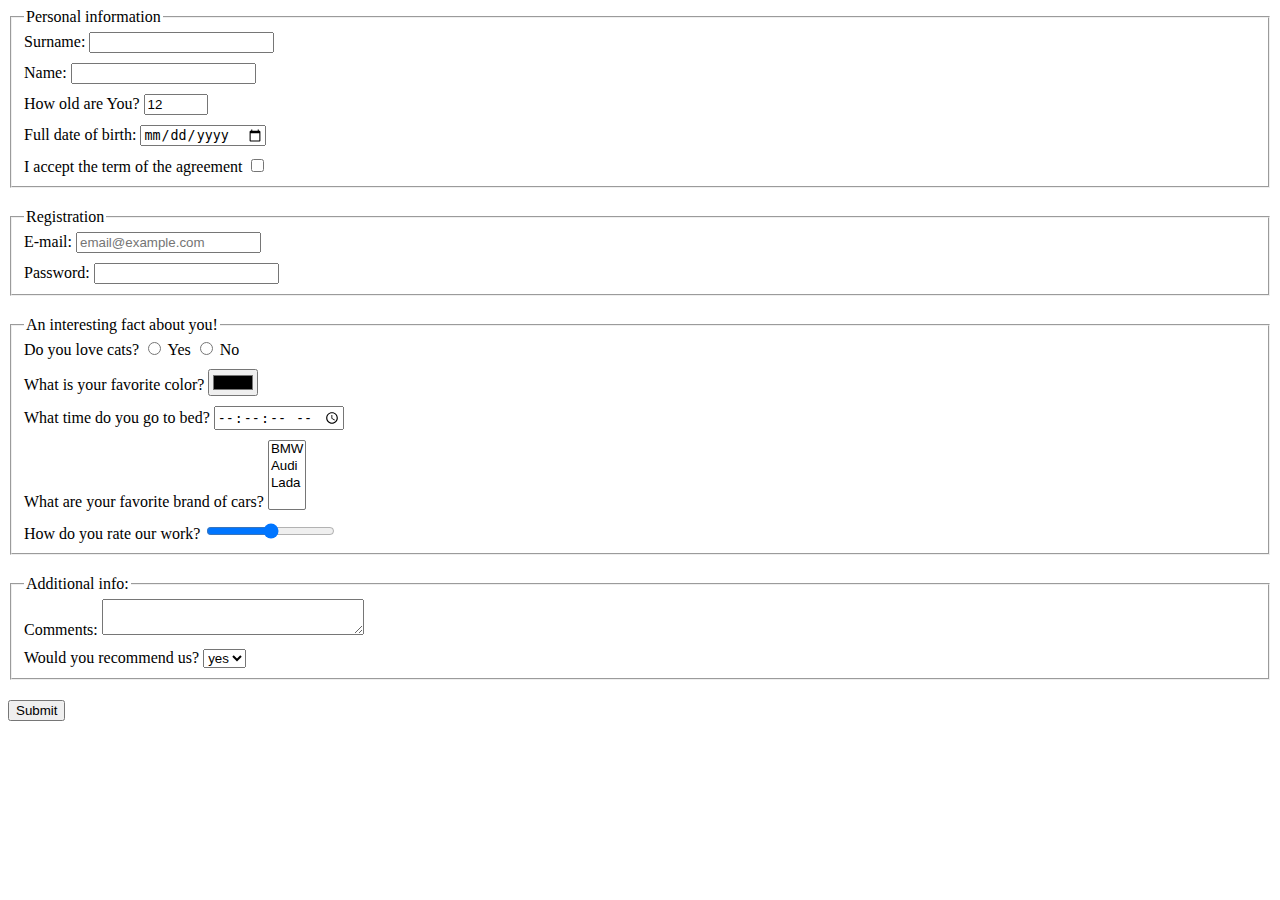
<file: index.html>
<!doctype html><html lang="en"><head><meta charset="UTF-8"><meta name="viewport" content="width=device-width, user-scalable=no, initial-scale=1.0, maximum-scale=1.0, minimum-scale=1.0"><meta http-equiv="X-UA-Compatible" content="ie=edge"><title>HTML Form</title><link rel="stylesheet" href="style.bd7b46b6.css"></head><body> <form action="ttps://mate-academy-form-lesson.herokuapp.com/create-application" method="POST"> <fieldset class="field"> <legend>Personal information</legend> <div class="container"> <label for="surname"> Surname: <input id="surname" type="text" name="surname" autocomplete="off"> </label> </div> <div class="container"> <label for="name"> Name: <input id="name" type="text" name="name" autocomplete="off" maxlength="22"> </label> </div> <div class="container"> <label for="old"> How old are You? <input id="old" type="number" name="old" value="12" min="1" max="120"> </label> </div> <div class="container"> <label for="birth"> Full date of birth: <input id="birth" type="date" name="birth"> </label> </div> <div class="container"> <label for="agree"> I accept the term of the agreement <input id="agree" type="checkbox" name="agree"> </label> </div> </fieldset> <fieldset class="field"> <legend>Registration</legend> <div class="container"> <label for="email"> E-mail: <input id="email" type="email" name="email" placeholder="email@example.com" required multiple> </label> </div> <div class="container"> <label for="password"> Password: <input id="password" type="password" name="password" minlength="6" required> </label> </div> </fieldset> <fieldset class="field"> <legend>An interesting fact about you!</legend> <div class="container"> <label for="cats"> Do you love cats? <input id="cats" type="radio" name="loveCats"> Yes <input type="radio" name="dontLoveCats"> No </label> </div> <div class="container"> <label for="color"> What is your favorite color? <input id="color" type="color" name="color"> </label> </div> <div class="container"> <label for="time"> What time do you go to bed? <input id="time" type="time" name="timeToBed" step="2" required> </label> </div> <div class="container"> <label for="car"> What are your favorite brand of cars? <select name="car" id="car" multiple> <option value="BMW">BMW</option> <option value="Audi">Audi</option> <option value="Lada">Lada</option> </select> </label> </div> <div class="container"> <label for="rate"> How do you rate our work? <input id="rate" type="range" name="rate"> </label> </div> </fieldset> <fieldset class="field"> <legend>Additional info:</legend> <div class="container"> <label for="comment"> Comments: <textarea id="comment" name="comment" cols="30" rows="2" autocomplete="off">
            </textarea> </label> </div> <div class="container"> <label for="recommends"> Would you recommend us? <select id="recommends" name="recommends"> <option value="yes">yes</option> <option value="no">no</option> </select> </label> </div> </fieldset> <button type="submit" onsubmit="onSubmit()" name="submite"> Submit </button> </form> <script type="text/javascript" src="main.e97352c4.js"></script> </body></html>
</file>
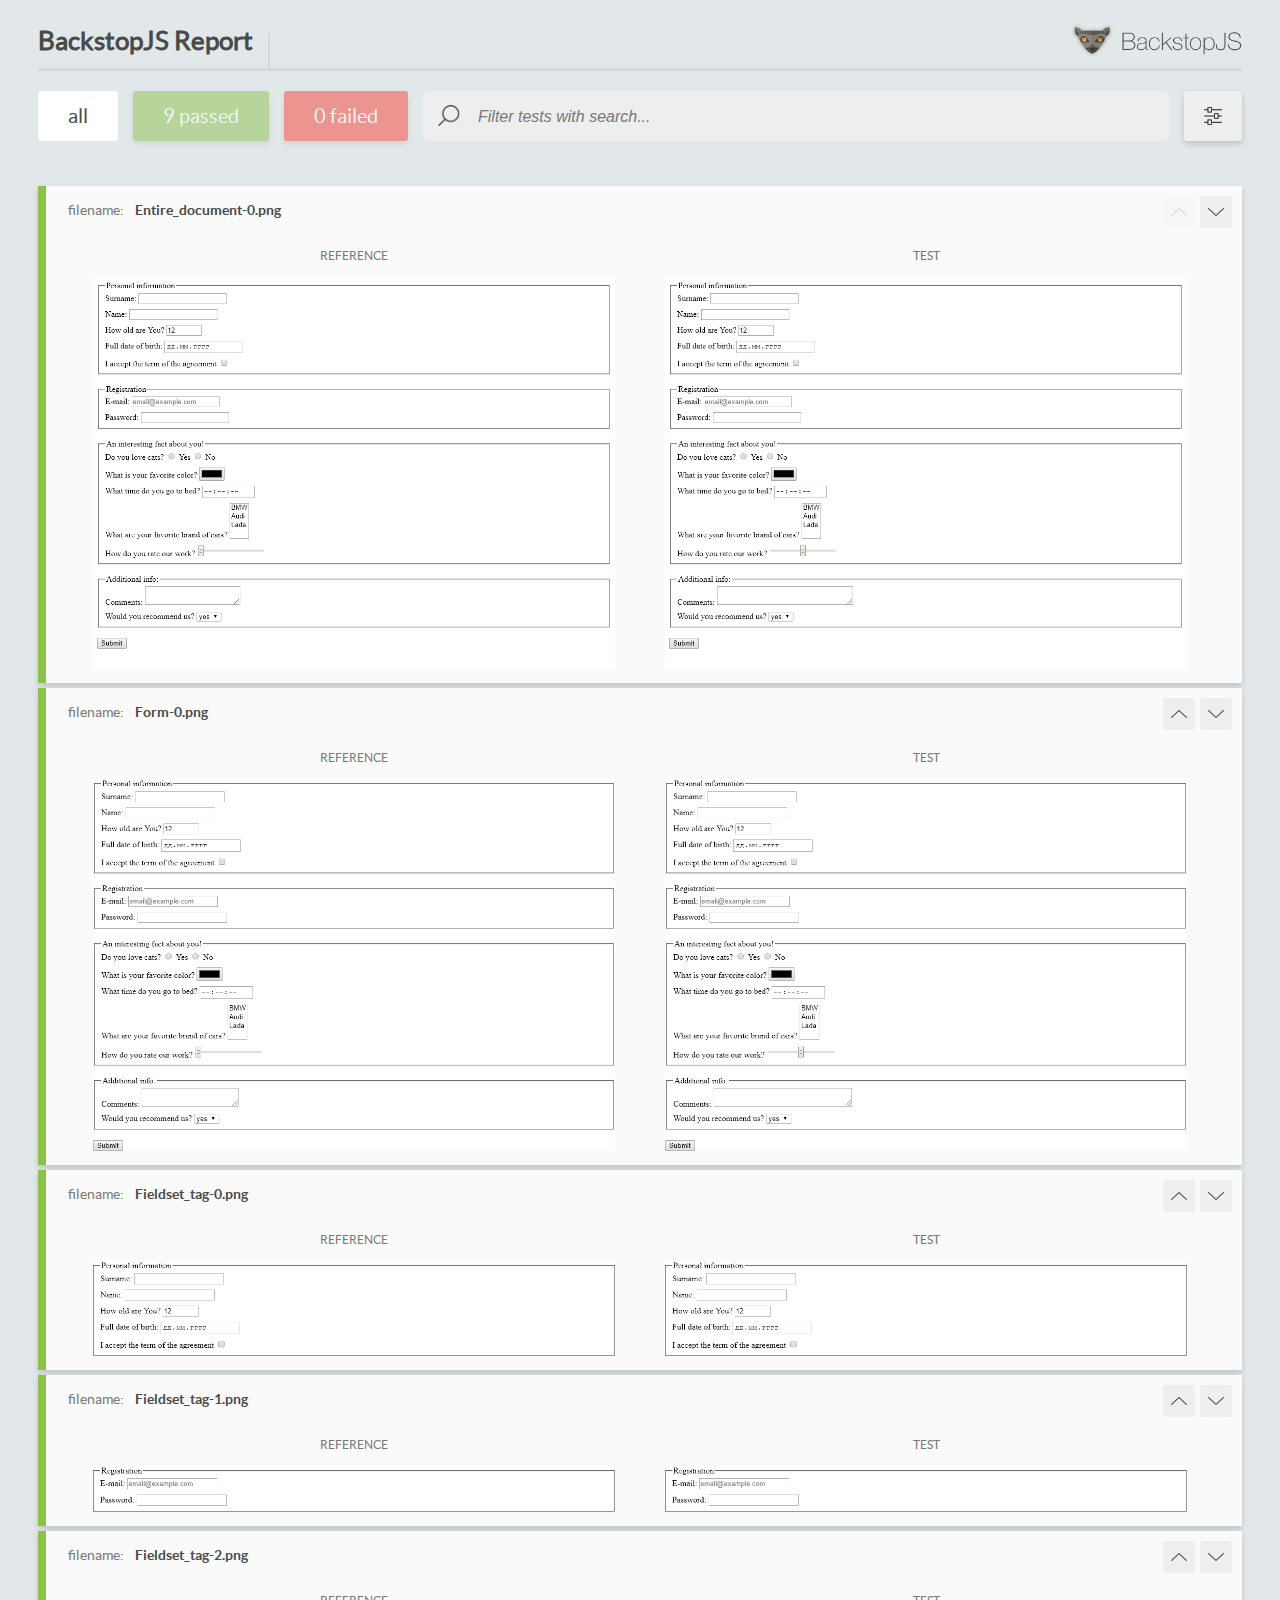
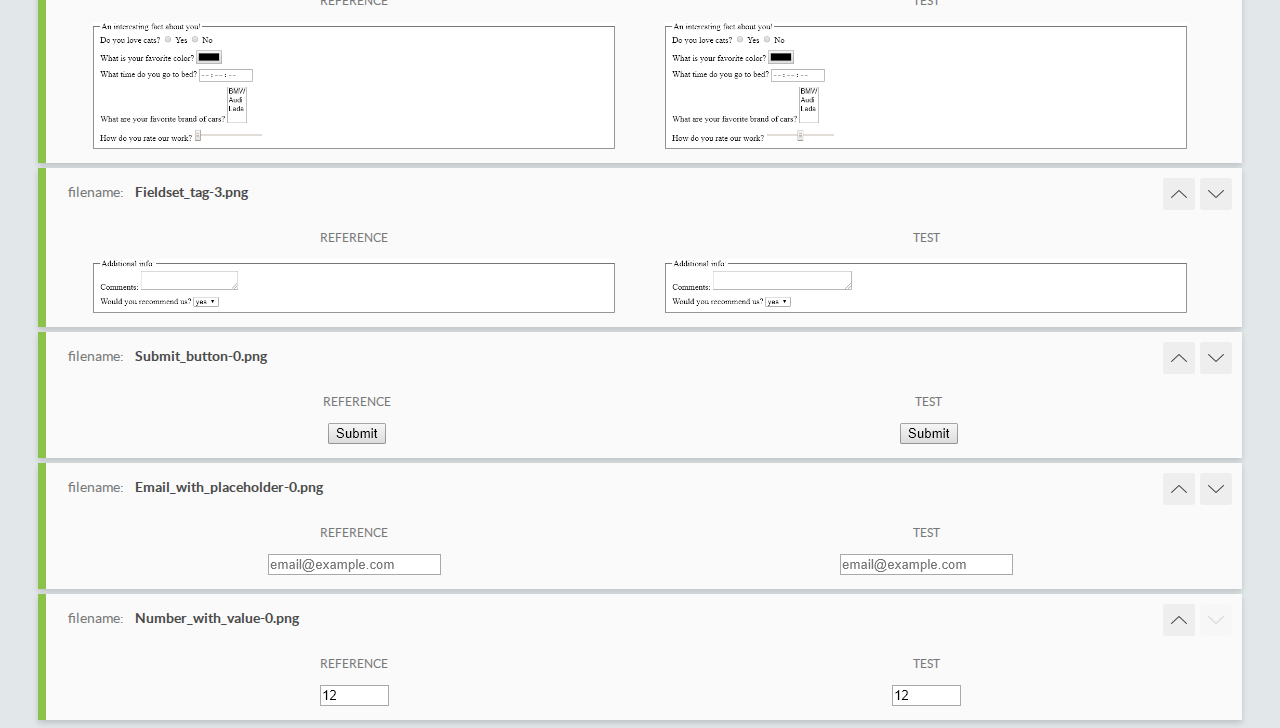
<file: report/html_report/index.html>
<!DOCTYPE html>
<html>
  <head>
    <meta charset="utf-8">
    <title>BackstopJS Report</title>

    <style>
      @font-face {
          font-family: 'latoregular';
          src: url('./assets/fonts/lato-regular-webfont.woff2') format('woff2'),
              url('./assets/fonts/lato-regular-webfont.woff') format('woff');
          font-weight: 400;
          font-style: normal;
      }
      @font-face {
          font-family: 'latobold';
          src: url('./assets/fonts/lato-bold-webfont.woff2') format('woff2'),
              url('./assets/fonts/lato-bold-webfont.woff') format('woff');
          font-weight: 700;
          font-style: normal;
      }

      .ReactModal__Body--open {
          overflow: hidden;
      }
      .ReactModal__Body--open .header {
        display: none;
      }

    </style>
  </head>
  <body style="background-color: #E2E7EA">
    <div id="root">

    </div>
    <script type="text/javascript">
      function report (report) { // eslint-disable-line no-unused-vars
        window.tests = report;
      }
    </script>
    <script type="text/javascript" src="config.js"></script>
    <script type="text/javascript" src="index_bundle.js"></script>
  </body>
</html>
</file>
<file: style.bd7b46b6.css>
.container{margin-bottom:10px}.container:last-child{margin-bottom:0}.field{margin-bottom:20px}
/*# sourceMappingURL=style.bd7b46b6.css.map */
</file>
